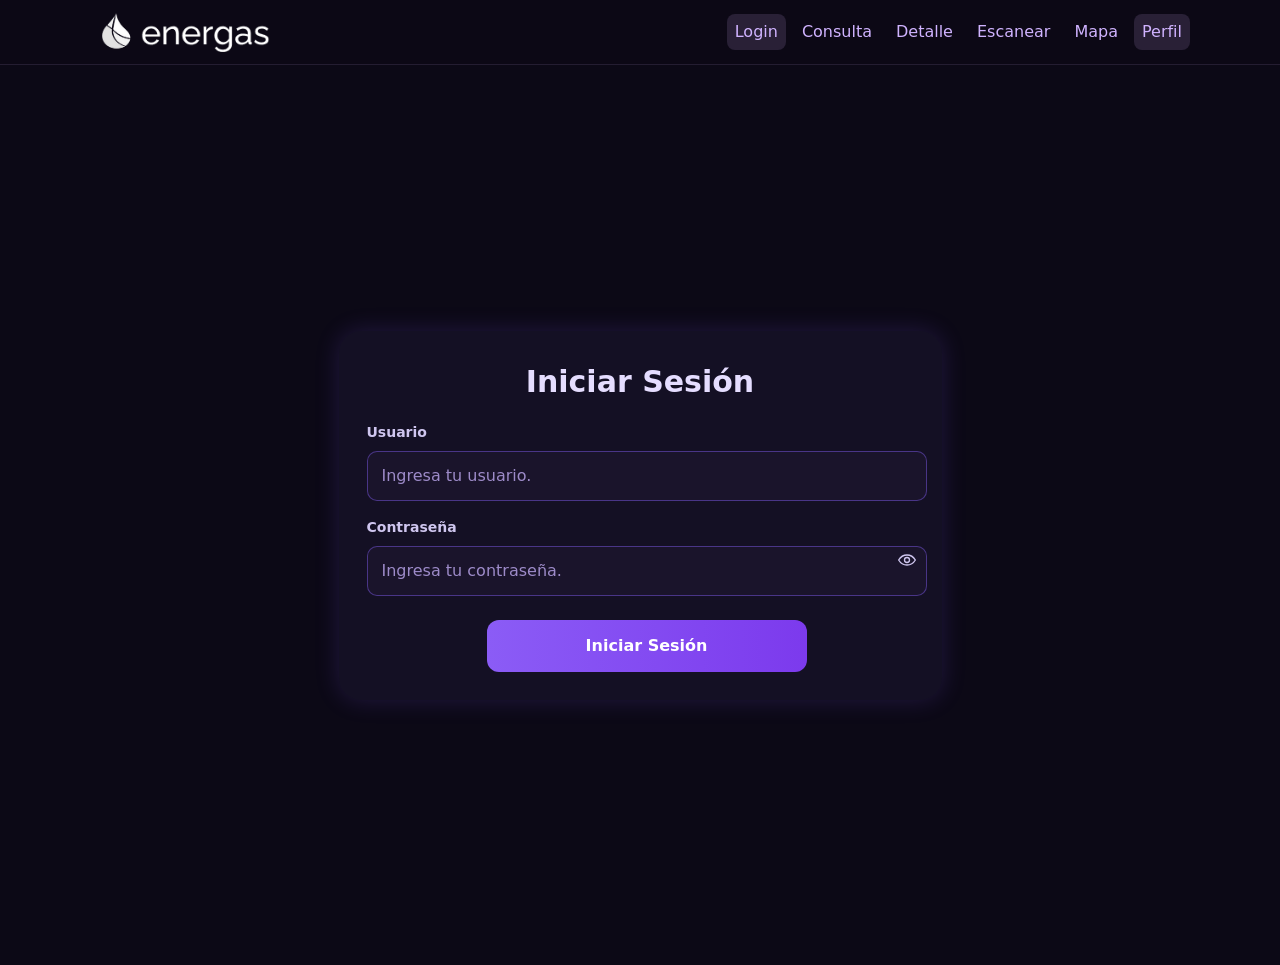
<file: index.html>
<!DOCTYPE html>
<html lang="es">
<head>
<meta charset="utf-8" />
<meta name="viewport" content="width=device-width, initial-scale=1" />
<title>Iniciar Sesión</title>
<link rel="preconnect" href="https://fonts.gstatic.com" crossorigin>
<link href="https://fonts.googleapis.com/css2?family=Inter:wght@400;600;700&display=swap" rel="stylesheet">
<link rel="stylesheet" href="style.css" />
</head>
<body>
<header>
<nav class="navbar" aria-label="principal">
<img class="logo" src="logo.png" alt="Logo" />
<div class="links">
<a href="index.html" class="active" aria-current="page">Login</a>
<a href="consulta.html">Consulta</a>
<a href="detalle.html">Detalle</a>
<a href="escanear.html">Escanear</a>
<a href="mapa.html">Mapa</a>
<a href="perfil.html" class="active">Perfil</a>
</div>
</nav>
</header>


<main class="container">
<div class="login-wrap">
<div class="login-card" role="region" aria-labelledby="titulo-login">
<h1 id="titulo-login" class="login-title">Iniciar Sesión</h1>
<form class="login-form" id="loginForm" novalidate>
<div class="form-group">
<label class="label" for="usuario">Usuario</label>
<input class="input" id="usuario" name="usuario" type="text" inputmode="text" placeholder="Ingresa tu usuario." autocomplete="username" required>
</div>


<div class="form-group input-password">
<label class="label" for="password">Contraseña</label>
<input class="input" id="password" name="password" type="password" placeholder="Ingresa tu contraseña." autocomplete="current-password" required>
<button type="button" class="pwd-toggle" aria-label="Mostrar u ocultar contraseña" aria-controls="password" aria-pressed="false">
<svg width="20" height="20" viewBox="0 0 24 24" fill="none" aria-hidden="true">
<path d="M2 12s3.5-6 10-6 10 6 10 6-3.5 6-10 6S2 12 2 12Z" stroke="currentColor" stroke-width="1.6"/>
<path d="M12 15a3 3 0 1 0 0-6 3 3 0 0 0 0 6Z" stroke="currentColor" stroke-width="1.6"/>
</svg>
</button>
</div>


<button class="btn-primary" type="submit">Iniciar Sesión</button>
</form>
</div>
</div>
</main>


<script src="app.js"></script>
</body>
</html>
</file>
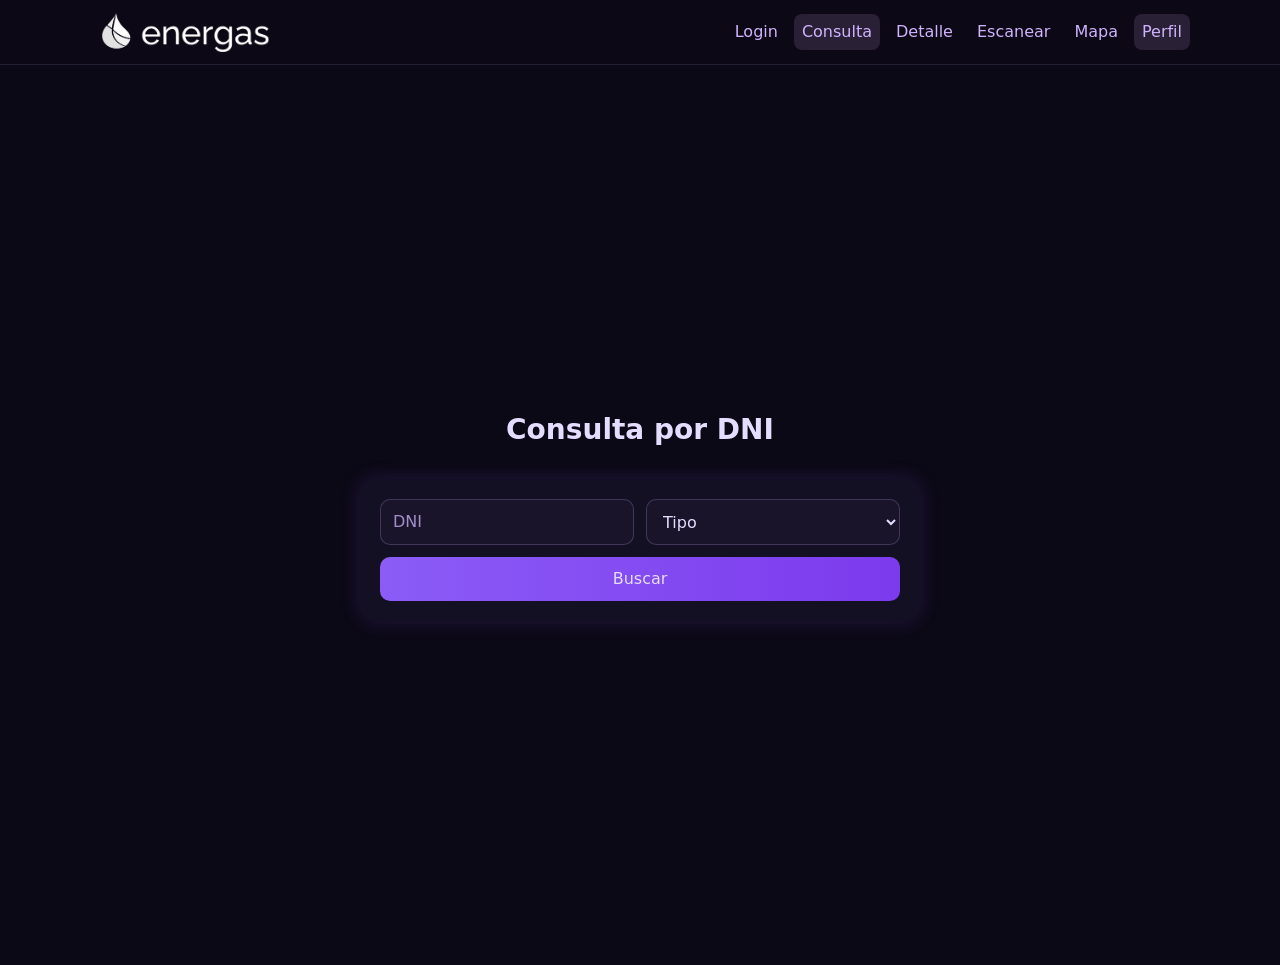
<file: consulta.html>
<!DOCTYPE html>
<html lang="es">
<head>
  <meta charset="UTF-8" />
  <meta name="viewport" content="width=device-width, initial-scale=1" />
  <title>Consulta DNI</title>
  <link rel="stylesheet" href="style.css" />
</head>
<body>
  <header>
    <nav class="navbar">
      <img class="logo" src="logo.png" alt="Logo" />
      <div class="links">
        <a href="index.html">Login</a>
        <a href="consulta.html" class="active">Consulta</a>
        <a href="detalle.html">Detalle</a>
        <a href="escanear.html">Escanear</a>
        <a href="mapa.html">Mapa</a>
        <a href="perfil.html" class="active">Perfil</a>
      </div>
    </nav>
  </header>

  <main class="container consulta">
    <div class="centered-content">
      <h2>Consulta por DNI</h2>
      <form class="dni-form card">
        <div class="row cols-2">
          <input type="text" placeholder="DNI" required />
          <select required>
            <option value="">Tipo</option>
            <option>Natural</option>
            <option>Jurídica</option>
          </select>
        </div>
        <button type="submit" class="w-full">Buscar</button>
      </form>
    </div>
  </main>
</body>
</html>
</file>
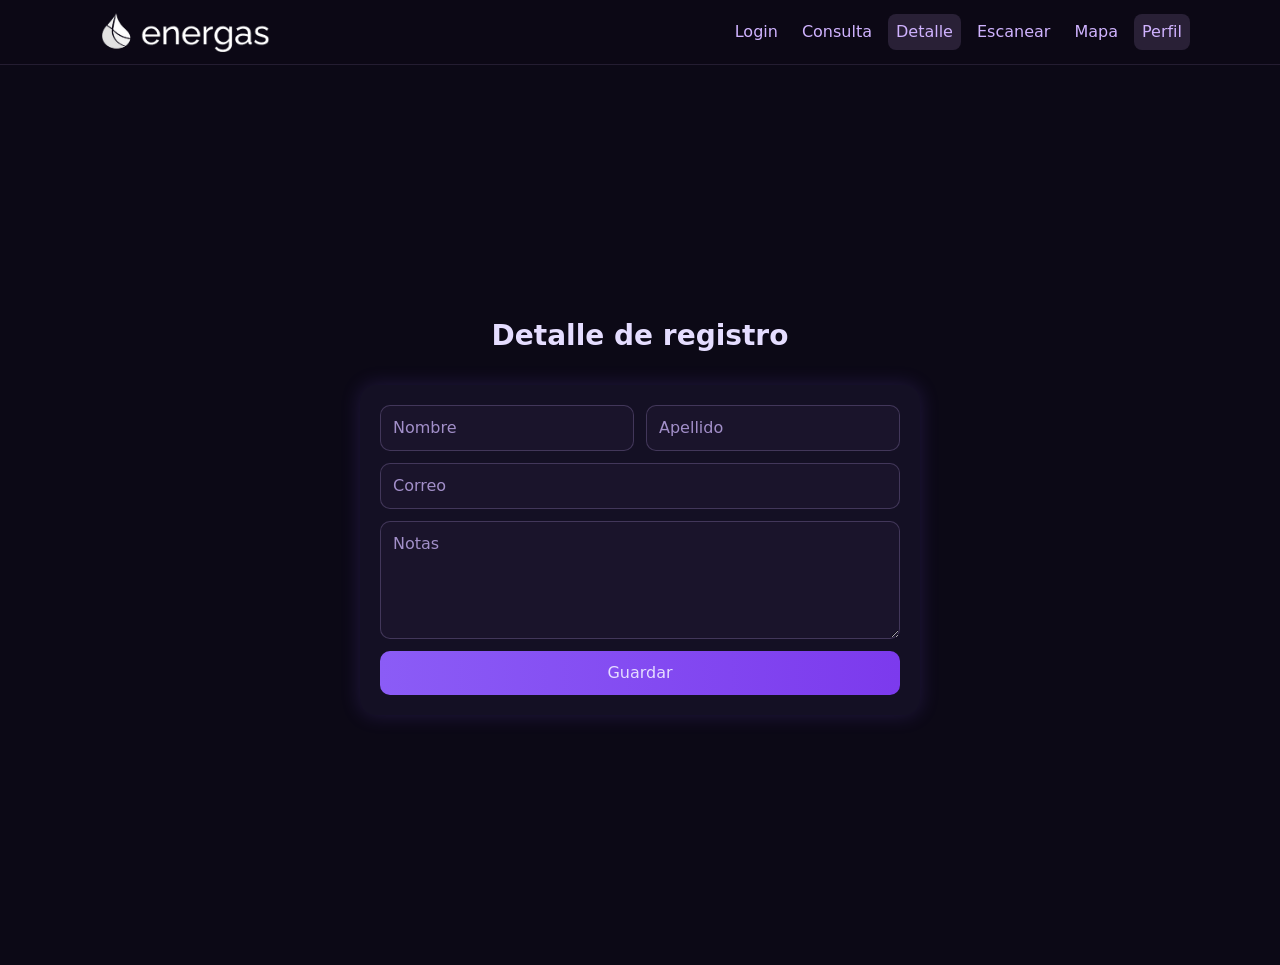
<file: detalle.html>
<!DOCTYPE html>
<html lang="es">
<head>
  <meta charset="UTF-8" />
  <meta name="viewport" content="width=device-width, initial-scale=1" />
  <title>Detalle</title>
  <link rel="stylesheet" href="style.css" />
</head>
<body>
  <header>
    <nav class="navbar">
      <img class="logo" src="logo.png" alt="Logo" />
      <div class="links">
        <a href="index.html">Login</a>
        <a href="consulta.html">Consulta</a>
        <a href="detalle.html" class="active">Detalle</a>
        <a href="escanear.html">Escanear</a>
        <a href="mapa.html">Mapa</a>
        <a href="perfil.html" class="active">Perfil</a>
      </div>
    </nav>
  </header>

  <main class="container">
    <div class="centered-content">
      <h2>Detalle de registro</h2>
      <form class="form-card card">
        <div class="row cols-2">
          <input type="text" placeholder="Nombre" />
          <input type="text" placeholder="Apellido" />
        </div>
        <div class="row">
          <input type="email" placeholder="Correo" />
        </div>
        <textarea rows="4" placeholder="Notas"></textarea>
        <button type="submit" class="w-full">Guardar</button>
      </form>
    </div>
  </main>
</body>
</html>
</file>
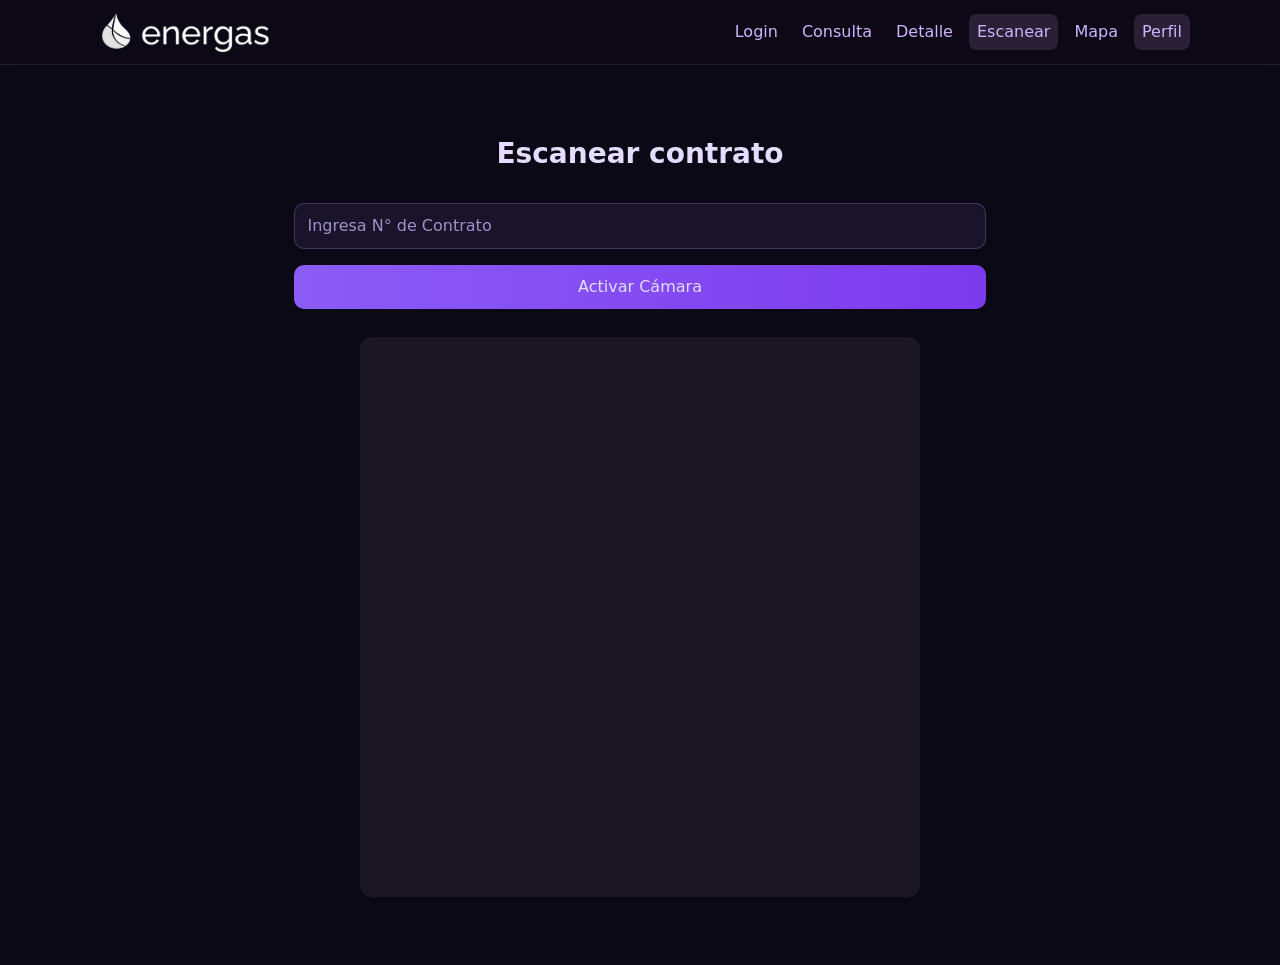
<file: escanear.html>
<!DOCTYPE html>
<html lang="es">
<head>
  <meta charset="UTF-8" />
  <meta name="viewport" content="width=device-width, initial-scale=1" />
  <title>Escanear</title>
  <link rel="stylesheet" href="style.css" />
</head>
<body>
  <header>
    <nav class="navbar">
      <img class="logo" src="logo.png" alt="Logo" />
      <div class="links">
        <a href="index.html">Login</a>
        <a href="consulta.html">Consulta</a>
        <a href="detalle.html">Detalle</a>
        <a href="escanear.html" class="active">Escanear</a>
        <a href="mapa.html">Mapa</a>
        <a href="perfil.html" class="active">Perfil</a>
      </div>
    </nav>
  </header>

  <main class="container">
    <div class="centered-content">
      <h2>Escanear contrato</h2>
      <input type="text" placeholder="Ingresa N° de Contrato" class="max-w-md w-full" />
      <button id="startCamera" class="max-w-md w-full">Activar Cámara</button>
      <video id="camera" autoplay playsinline muted></video>
    </div>
  </main>

  <script>
    const video = document.getElementById('camera');
    const btn = document.getElementById('startCamera');
    btn?.addEventListener('click', async () => {
      try {
        const stream = await navigator.mediaDevices.getUserMedia({ video: { facingMode: "environment" } });
        video.srcObject = stream;
      } catch (e) {
        alert('No se pudo acceder a la cámara');
        console.error(e);
      }
    });
  </script>
</body>
</html>
</file>
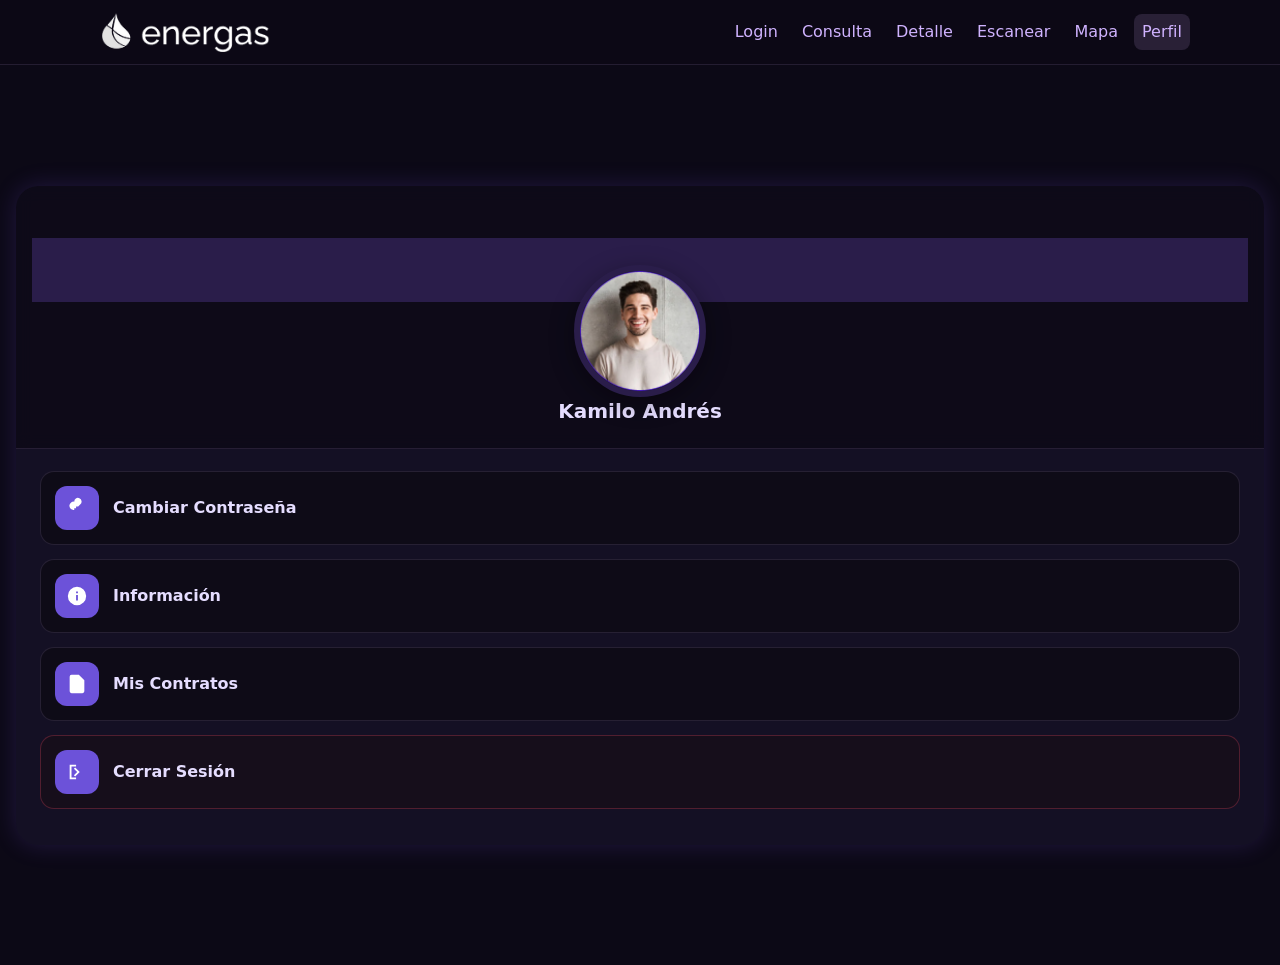
<file: perfil.html>
<!DOCTYPE html>
<html lang="es">
<head>
  <meta charset="UTF-8" />
  <meta name="viewport" content="width=device-width, initial-scale=1" />
  <title>Perfil</title>
  <link rel="stylesheet" href="style.css" />
  <link rel="stylesheet" href="perfil.css" />
</head>
<body>
  <header>
    <nav class="navbar">
      <img class="logo" src="logo.png" alt="Logo" />
      <div class="links">
        <a href="index.html">Login</a>
        <a href="consulta.html">Consulta</a>
        <a href="detalle.html">Detalle</a>
        <a href="escanear.html">Escanear</a>
        <a href="mapa.html">Mapa</a>
        <a href="perfil.html" class="active">Perfil</a>
      </div>
    </nav>
  </header>

  <main class="container">
    <section class="profile max-w-md">
      <header class="profile-head">
        <div class="profile-brand-strip" aria-hidden="true"></div>
        <div class="profile-avatar-wrap">
          <!-- Reemplaza la imagen por la del usuario -->
          <img class="profile-avatar" src="Foto.png" alt="" />
        </div>
        <h1 class="profile-title h2">PERFIL</h1>
        <p class="profile-name">Kamilo Andrés</p>
      </header>

      <nav class="profile-actions" aria-label="acciones de perfil">
        <a class="profile-item" href="restablecer.html">
          <span class="profile-icon">
            <!-- icono llave -->
            <svg viewBox="0 0 24 24" aria-hidden="true">
              <path d="M7.5 14A4.5 4.5 0 1 1 9 5.1V5a4 4 0 1 1 6.7 2.9l-2.4 2.4H11v2H9v2H7.5Z"/>
            </svg>
          </span>
          <span class="profile-text">Cambiar Contraseña</span>
        </a>

        <a class="profile-item" href="#informacion">
          <span class="profile-icon">
            <!-- icono info -->
            <svg viewBox="0 0 24 24" aria-hidden="true">
              <path d="M12 2a10 10 0 1 0 .001 20.001A10 10 0 0 0 12 2Zm1 15h-2v-6h2v6Zm0-8h-2V7h2v2Z"/>
            </svg>
          </span>
          <span class="profile-text">Información</span>
        </a>

        <a class="profile-item" href="#contratos">
          <span class="profile-icon">
            <!-- icono documento -->
            <svg viewBox="0 0 24 24" aria-hidden="true">
              <path d="M14 2H6a2 2 0 0 0-2 2v16a2 2 0 0 0 2 2h12a2 2 0 0 0 2-2V8Zm0 0v6h6"/>
              <path d="M8 13h8M8 17h8M8 9h4"/>
            </svg>
          </span>
          <span class="profile-text">Mis Contratos</span>
        </a>

        <button class="profile-item profile-item--danger" id="logoutBtn" type="button">
          <span class="profile-icon">
            <!-- icono salir -->
            <svg viewBox="0 0 24 24" aria-hidden="true">
              <path d="M10 17l-1.4-1.4 3.6-3.6-3.6-3.6L10 7l5 5-5 5Z"/>
              <path d="M4 4h7v2H6v12h5v2H4z"/>
            </svg>
          </span>
          <span class="profile-text">Cerrar Sesión</span>
        </button>
      </nav>
    </section>
  </main>

  <script src="perfil.js"></script>
</body>
</html>
</file>
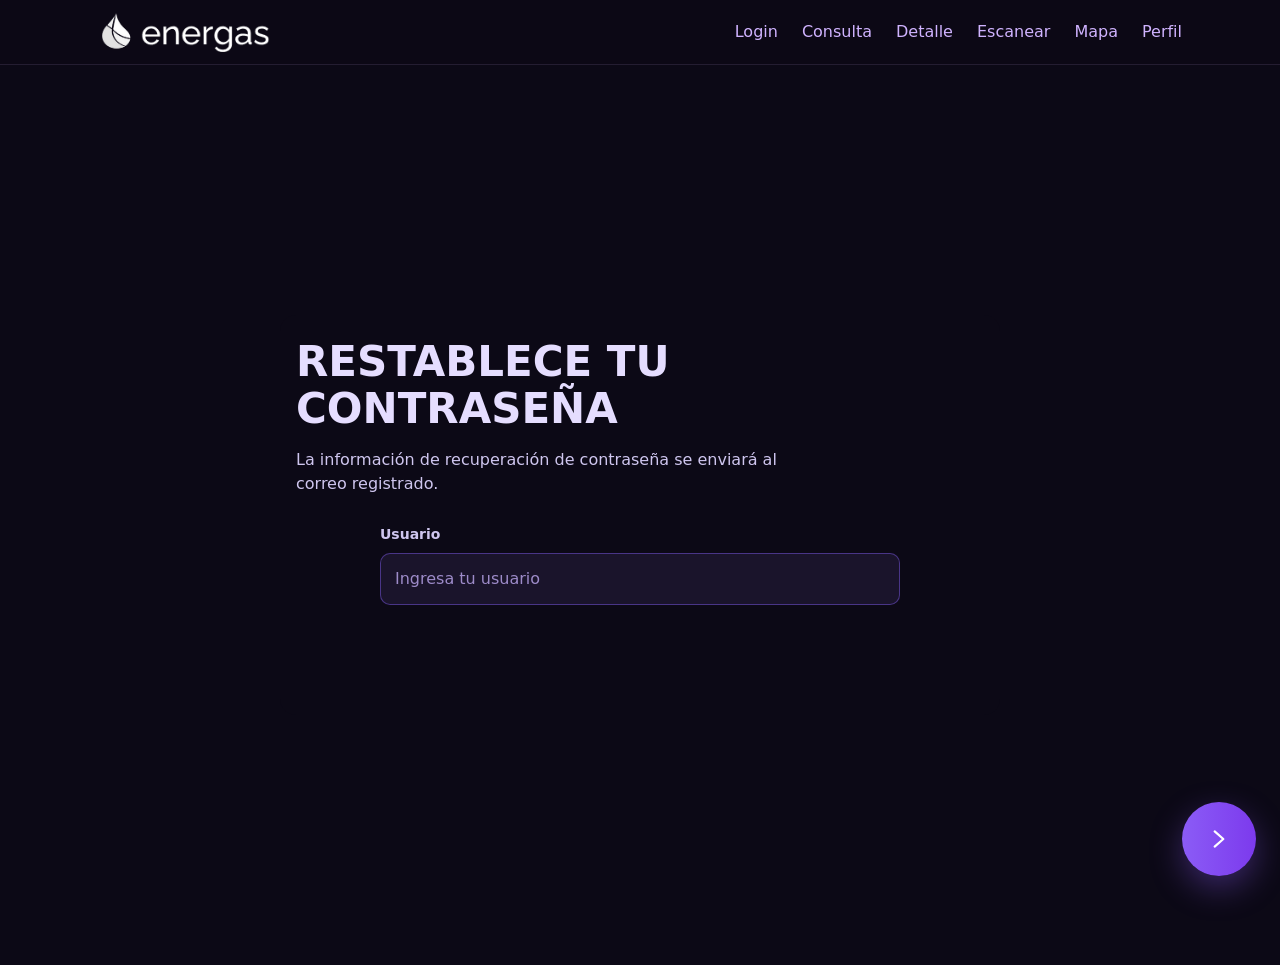
<file: restablecer.html>
<!DOCTYPE html>
<html lang="es">
<head>
  <meta charset="UTF-8" />
  <meta name="viewport" content="width=device-width, initial-scale=1" />
  <title>Restablece tu contraseña</title>
  <!-- Reusa tu style.css global -->
  <link rel="stylesheet" href="style.css" />
  <!-- Estilos específicos de esta pantalla -->
  <link rel="stylesheet" href="restablecer.css" />
</head>
<body>
  <header>
    <nav class="navbar">
      <img class="logo" src="logo.png" alt="Logo" />
      <div class="links">
        <a href="index.html">Login</a>
        <a href="consulta.html">Consulta</a>
        <a href="detalle.html">Detalle</a>
        <a href="escanear.html">Escanear</a>
        <a href="mapa.html">Mapa</a>
        <a href="perfil.html">Perfil</a>
      </div>
    </nav>
  </header>

  <main class="container">
    <section class="reset-card">
      <h1 class="reset-title">RESTABLECE TU<br/>CONTRASEÑA</h1>
      <p class="reset-copy">
        La información de recuperación de contraseña se enviará al correo registrado.
      </p>

      <form id="resetForm" class="reset-form" novalidate>
        <div class="form-group">
          <label class="label" for="resetUser">Usuario</label>
          <input
            class="input"
            id="resetUser"
            name="usuario"
            type="text"
            placeholder="Ingresa tu usuario"
            autocomplete="username"
            required
          />
        </div>

        <!-- Botón flotante circular -->
        <button id="resetSend" class="reset-fab" type="submit" aria-label="Enviar solicitud de restablecimiento">
          <svg viewBox="0 0 24 24" aria-hidden="true" width="26" height="26">
            <path d="M8 5l8 7-8 7" fill="none" stroke="currentColor" stroke-width="2" stroke-linecap="round" stroke-linejoin="round"/>
          </svg>
        </button>
      </form>
    </section>
  </main>

  <script src="restablecer.js"
</file>
<file: style.css>
:root{--header-h:0px}
*{padding:0;margin:0;box-sizing:border-box}
*,*::before,*::after{box-sizing:border-box}
html,body{height:100%}
body{background:#0c0916;color:#e5ddff;font-family:system-ui,-apple-system,Segoe UI,Roboto,Ubuntu,Cantarell,Noto Sans,Helvetica,Arial,"Apple Color Emoji","Segoe UI Emoji";line-height:1.5}
a{color:#d0b3ff;text-decoration:none}
a:hover{text-decoration:underline}
img{max-width:100%;display:block}
header{padding:12px 16px;position:sticky;top:0;z-index:10;background:rgba(13,9,22,.8);backdrop-filter:blur(8px);border-bottom:1px solid rgba(208,179,255,.12)}
.navbar{max-width:1100px;margin:0 auto;display:flex;align-items:center;justify-content:space-between;gap:12px;flex-wrap:wrap}
.logo{height:40px}
.links{display:flex;flex-wrap:wrap;align-items:center;justify-content:center;gap:.5rem}
.links a{display:inline-block;margin:0;padding:6px 8px;border-radius:8px}
.links a.active,.links a:hover{background:rgba(208,179,255,.14);text-decoration:none}
@media (max-width:520px){.navbar{justify-content:center;text-align:center}.logo{height:32px}}
main.container{width:100%;padding:24px 16px;gap:16px;display:flex;align-items:center;justify-content:center;min-height:calc(100dvh - var(--header-h))}
.centered-content{width:min(960px,92vw);margin:auto;display:flex;flex-direction:column;align-items:center;justify-content:center;gap:16px}
.card{background:#141024;padding:1.25rem;border-radius:16px;box-shadow:0 0 20px rgba(130,86,255,.18)}
form,.form{width:min(560px,92vw);margin-inline:auto;display:flex;flex-direction:column;gap:12px;align-items:center;text-align:center}
form .row{display:grid;grid-template-columns:1fr;gap:12px;width:100%}
@media (min-width:640px){form .row.cols-2{grid-template-columns:1fr 1fr}form .row.cols-3{grid-template-columns:1fr 1fr 1fr}}
input,select,button,textarea{font:inherit;color:inherit;background:#1a142b;border:1.5px solid rgba(208,179,255,.22);border-radius:10px;padding:10px 12px;outline:none;margin-inline:auto;display:block;width:100%}
input::placeholder,textarea::placeholder{color:#a28fc9}
button{cursor:pointer;background:linear-gradient(90deg,#8b5cf6,#7c3aed);border:none;transition:transform .05s ease,filter .2s ease}
button:hover{filter:brightness(1.06)}
button:active{transform:translateY(1px)}
.w-full{width:100%}
.max-w-sm{width:min(420px,92vw)}
.max-w-md{width:min(957px, 54vw)}
.max-w-lg{width:min(720px,92vw)}
h1,h2,h3{font-weight:700}
h2,.h2{font-size:clamp(22px,4vw,28px);margin:0 0 12px;text-align:center}
.section{margin:24px 0}
#map{width:min(960px,92vw);height:clamp(320px,50vh,560px);border-radius:12px;margin:12px auto 0;border:1px solid rgba(208,179,255,.18)}
#camera{display:block;width:min(560px,92vw);aspect-ratio:1/1;height:auto;background:#1a1624;border-radius:12px;margin:12px auto 0;object-fit:cover}
.login-wrap{display:flex;flex-direction:column;align-items:center;gap:18px}
.login-logo{height:40px}
.login-card{width:min(603px,92vw);background:#141024;border-radius:22px;box-shadow:0 0 24px rgba(130,86,255,.18);padding:28px;margin:0 auto}
.login-title{font-weight:700;text-align:center;font-size:clamp(24px,4vw,30px);margin-bottom:18px}
.login-form{display:flex;flex-direction:column;gap:16px}
.form-group{display:flex;flex-direction:column;gap:8px;width:100%}
.label{color:#cfc6ef;font-size:14px;font-weight:600;text-align:left}
.input{height:50px;background:#1a142b;border:1.5px solid rgba(132,94,247,.45);border-radius:10px;color:#e5ddff;padding:0 14px;outline:0;transition:border-color .15s ease,box-shadow .15s ease;width:100%}
.input::placeholder{color:#9d8bc9}
.input:focus{border-color:#8b5cf6;box-shadow:0 0 0 3px rgba(139,92,246,.25)}
.input-password{position:relative;display:flex;align-items:flex-start}
.input-password .input{padding-right:44px}
.pwd-toggle{position:absolute;right:10px;top:50%;transform:translateY(-50%);width:32px;height:32px;border:0;background:transparent;color:#cfc6ef;border-radius:8px;display:grid;place-items:center;cursor:pointer;transition:background .15s ease,filter .15s ease}
.pwd-toggle:hover{background:rgba(208,179,255,.10);filter:brightness(1.05)}
.btn-primary{height:52px;width:min(320px,80vw);margin:8px auto 0;border:0;border-radius:12px;background:linear-gradient(90deg,#8b5cf6,#7c3aed);color:#fff;font-weight:600;cursor:pointer;transition:transform .05s ease,filter .2s ease}
.btn-primary:hover{filter:brightness(1.06)}
.btn-primary:active{transform:translateY(1px)}
.container.consulta{display:flex;flex-direction:column;align-items:center;justify-content:center;gap:16px;padding:24px 16px;min-height:calc(100dvh - var(--header-h))}
.dni-form{width:min(560px,92vw)}
.form-card{width:min(560px,92vw);margin-inline:auto}
</file>
<file: perfil.css>
.profile{width:100%; background:#141024; border-radius:22px; box-shadow:0 0 24px rgba(130,86,255,.18); overflow:hidden}
.profile-head{position:relative; padding-top:52px; padding-bottom:22px; text-align:center}
.profile-brand-strip{height:64px; background:#2a1d4a}
.profile-title{margin:12px 0 8px}
.profile-avatar-wrap{position:absolute; inset:0; top:28px; display:grid; place-items:center; pointer-events:none}
.profile-avatar{
  width:132px; height:132px; border-radius:999px; object-fit:cover;
  border:6px solid #2a1d4a; background:#1a142b;
  box-shadow:0 6px 24px rgba(0,0,0,.35)
}
.profile-name{font-weight:700; font-size:clamp(16px,3.6vw,20px); color:#e5ddff; margin-top:40px}

.profile-actions{display:flex; flex-direction:column; gap:14px; padding:18px 16px 24px}
.profile-item{
  display:flex; align-items:center; gap:14px; padding:14px;
  background:#0e0b17; border:1px solid rgba(208,179,255,.12);
  border-radius:14px; text-decoration:none; color:#e5ddff;
  transition:transform .05s ease, filter .18s ease, background .18s ease
}
.profile-item:hover{filter:brightness(1.04); background:#130f21}
.profile-item:active{transform:translateY(1px)}
.profile-item--danger{background:#160e1b; border-color:rgba(255,77,109,.25)}
.profile-item--danger:hover{filter:brightness(1.04); background:#1b1221}

.profile-icon{
  flex:0 0 44px; height:44px; display:grid; place-items:center;
  border-radius:12px; background:#6c52d9; color:white
}
.profile-icon svg{width:22px; height:22px; fill:currentColor}

.profile-text{font-weight:600}

@media (min-width: 840px){
  .profile{padding-bottom:8px}
  .profile-actions{padding:22px 24px 28px}
}
</file>
<file: restablecer.css>
/* Usa las mismas variables de color que ya manejas en style.css */

.reset-card{
  width:min(720px, 92vw);
  background:#0c0916;           /* sobre tu fondo oscuro */
  padding:24px 16px 110px;      /* deja espacio para el fab */
  border-radius:16px;
}

.reset-title{
  font-weight:800;
  font-size:clamp(26px, 5vw, 42px);
  line-height:1.1;
  margin:0 0 16px;
}

.reset-copy{
  color:#cfc6ef;
  max-width:48ch;
  margin:0 0 28px;
}

.reset-form{position:relative}

.reset-fab{

  position:fixed;
  right:24px;
  bottom:24px;
  width:74px;
  height:74px;
  display:grid;
  place-items:center;
  border:0;
  border-radius:999px;
  background:linear-gradient(90deg,#8b5cf6,#7c3aed);
  color:#fff;
  box-shadow:0 12px 32px rgba(139,92,246,.35);
  cursor:pointer;
  transition:transform .05s ease, filter .2s ease;
  z-index:20;
}
.reset-fab:hover{filter:brightness(1.06)}
.reset-fab:active{transform:translateY(1px)}
.reset-fab:focus-visible{outline:3px solid rgba(139,92,246,.55); outline-offset:3px}


.form-group{display:flex; flex-direction:column; gap:8px; width:min(520px,92vw)}
.input{height:52px}
</file>
